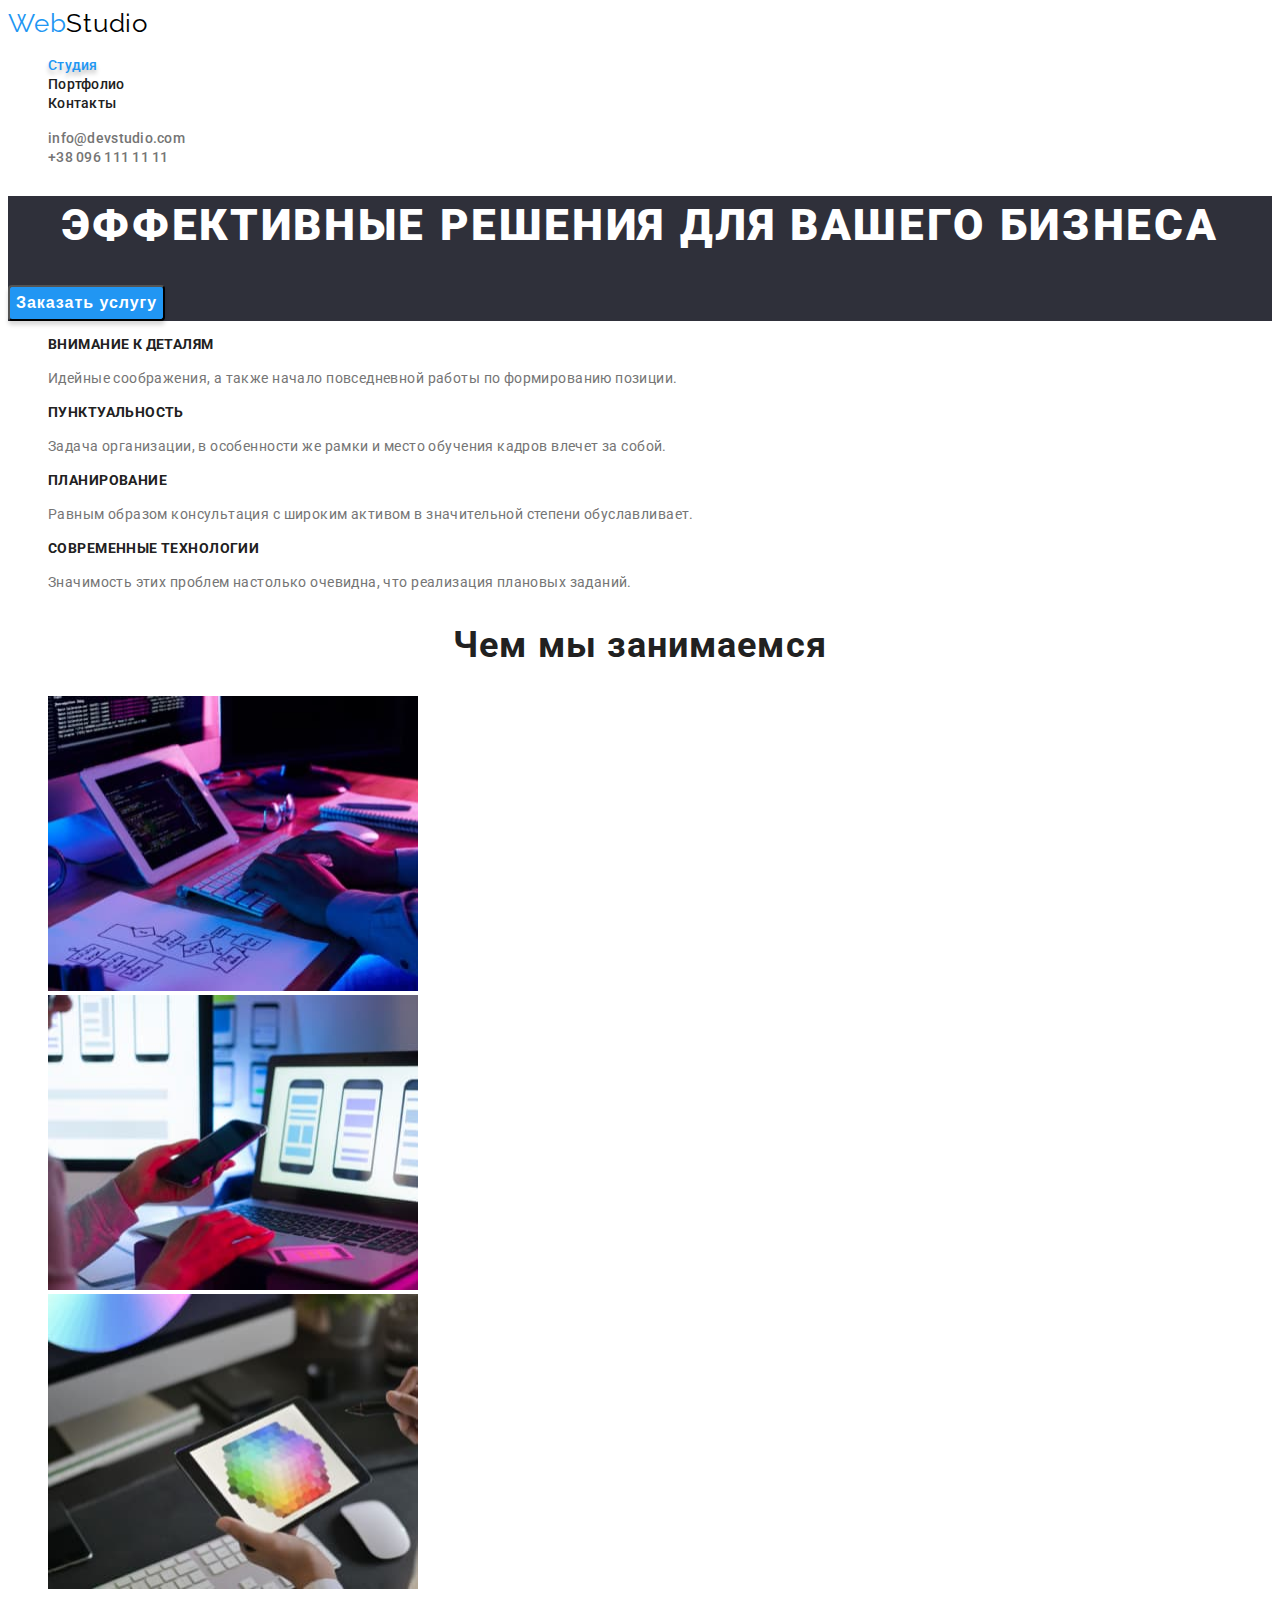
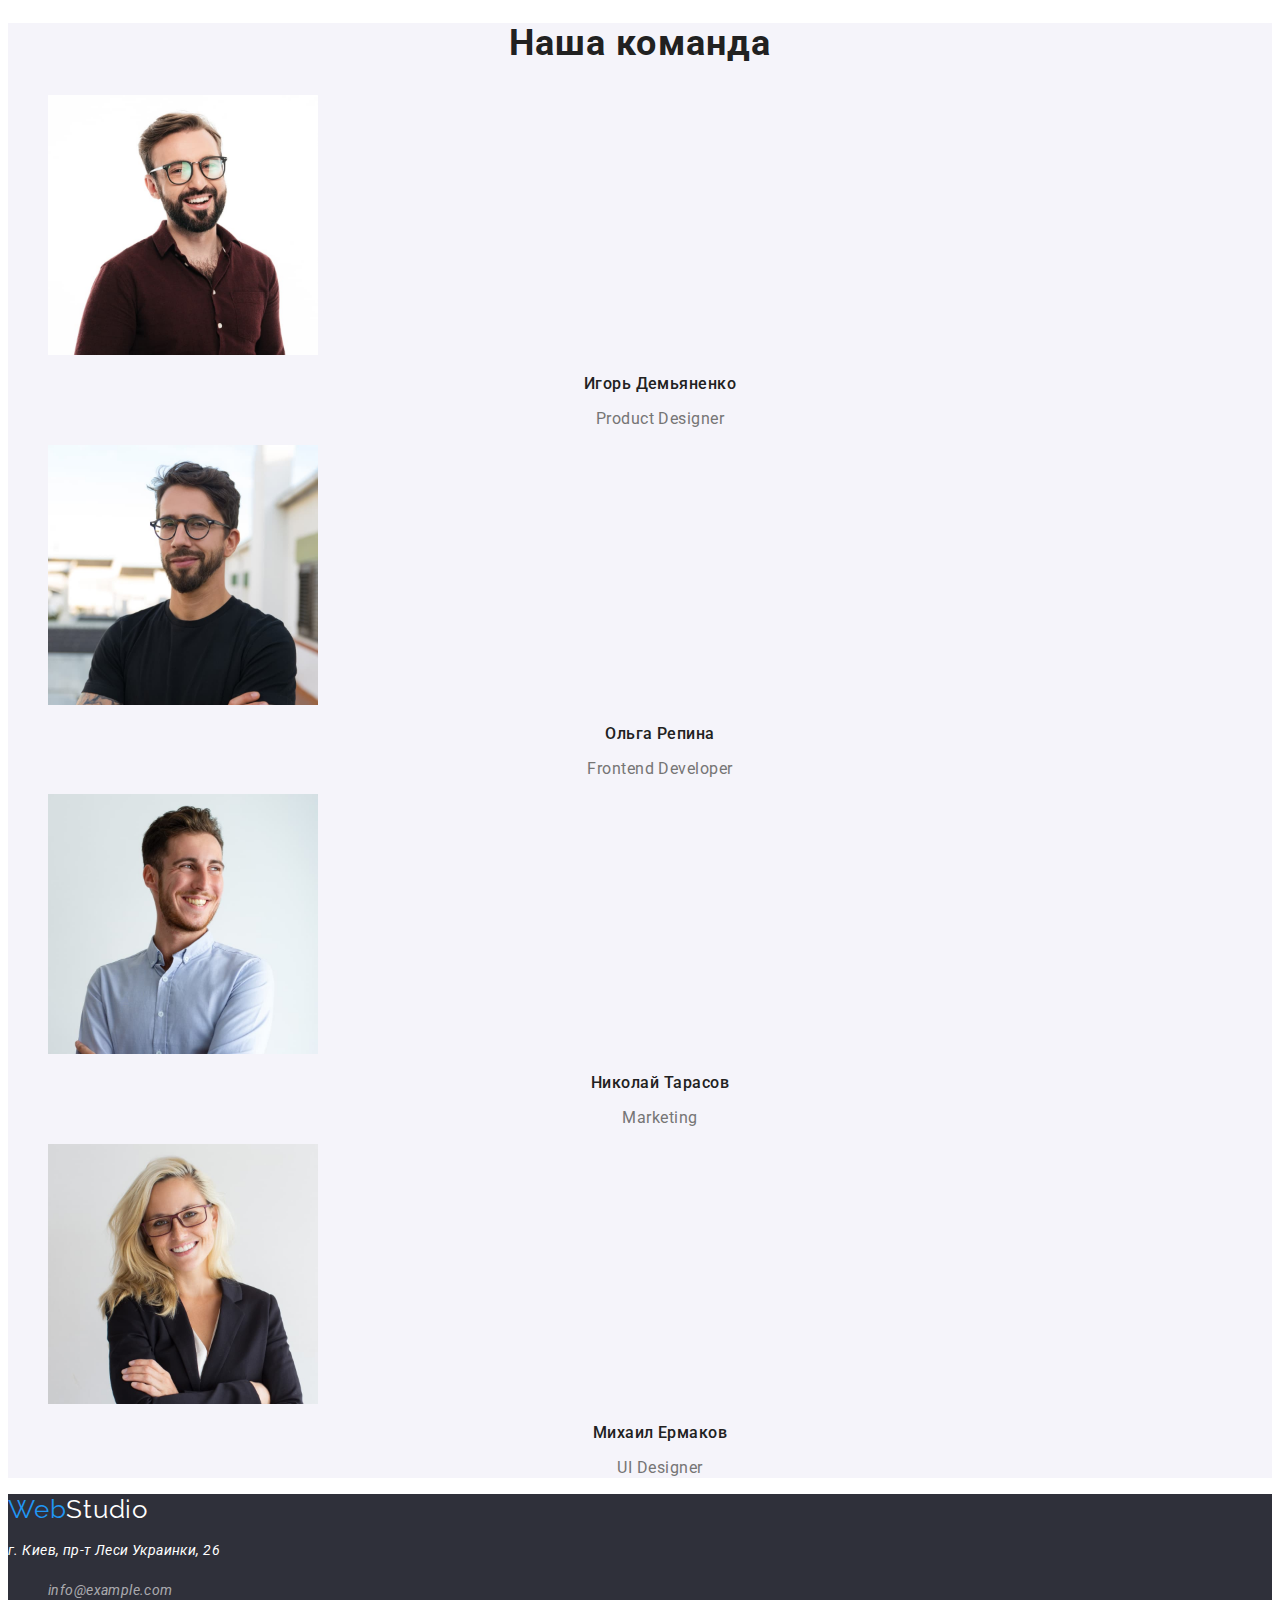
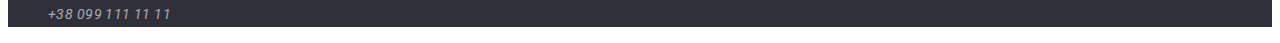
<file: index.html>
<!DOCTYPE html>
<html lang="ru">
<head>
    <meta charset="UTF-8">
    <meta http-equiv="X-UA-Compatible" content="IE=edge">
    <meta name="viewport" content="width=device-width, initial-scale=1.0">
    <title>WebStudio</title>
    <link rel="preconnect" href="https://fonts.googleapis.com">
    <link rel="preconnect" href="https://fonts.gstatic.com" crossorigin>
    <link href="https://fonts.googleapis.com/css2?family=Raleway:wght@700&family=Roboto:wght@400;500;700;900&display=swap"
         rel="stylesheet">
    <link rel="stylesheet" href="./css/styles.css">
</head>
<body>
    <header>
        <nav>
        <a class="link logo" href="">Web<span class="logo2">Studio</span></a>
        <ul class="list">
            <li><a class="link header-link-special" href="">Студия</a></li>
            <li><a class="link header-link" href="./portfolio.html">Портфолио</a></li>
            <li><a class="link header-link" href="">Контакты</a></li>
        </ul>
        </nav>
        <ul class="list">
            <li><a class="link first-contact" href="mailto:info@devstudio.com">info@devstudio.com</a></li>
            <li><a class="link first-contact" href="tel:380961111111">+38 096 111 11 11</a></li>
        </ul>
    </header>
    <main>
        <section class="hero">
            <h1 class="main-title">Эффективные решения для вашего бизнеса</h1>
            <button  type="button" class="first-btn"><span class="text-btn">Заказать услугу</span></button>
        </section>
        <section>
            <h2 class="visually-hiden">текст</h2>
            <ul class="list">
                <li><h3 class="section-pretitle">Внимание к деталям</h3> <p class="section-text"> Идейные соображения, а также начало повседневной работы по формированию позиции.</p></li>
                <li><h3 class="section-pretitle">Пунктуальность</h3><p class="section-text">Задача организации, в особенности же рамки и место обучения кадров влечет за собой.</p></li>
                <li><h3 class="section-pretitle">Планирование</h3><p class="section-text">Равным образом консультация с широким активом в значительной степени обуславливает.</p></li>
                <li><h3 class="section-pretitle">Современные технологии</h3><p class="section-text">Значимость этих проблем настолько очевидна, что реализация плановых заданий.</p></li>
                </ul>
        </section>
        <section>
            <h2 class="second-title">Чем мы занимаемся</h2>
            <ul class="list">
                <li>
                    <img src="./images/box1.jpg" 
                    alt="человек пишет код"
                    width="370"
                    height="295"
                    />
                </li>
                <li>
                    <img src="./images/box2.jpg" 
                    alt="человек смотрит на макет"
                    width="370"
                    height="295"
                    />
                </li>
                <li>
                    <img src="./images/box3.jpg" 
                    alt="человек смотрит на палитру"
                    width="370"
                    height="295"
                    />
                </li>
            </ul>
        </section>
        <section class="second-section">
            <h2 class="second-title">Наша команда</h2>
            <ul class="list">
                <li>
                    <img src="./images/img4.jpg"
                     alt="Сотрудник1"
                     width="270"
                     height="260"
                    />
                    <h3 class="namesofppl">Игорь Демьяненко</h3>
                    <p lang="en" class="description">Product Designer</p>
                </li>
                <li>
                    <img src="./images/img3.jpg" 
                     alt="Сотрудник2"
                     width="270"
                     height="260"
                    />
                    <h3 class="namesofppl">Ольга Репина</h3>
                    <p lang="en" class="description">Frontend Developer</p>
                </li>
                <li>
                    <img src="./images/img2.jpg" 
                     alt="Сотрудник3"
                     width="270"
                     height="260"
                    />
                    <h3 class="namesofppl">Николай Тарасов</h3>
                    <p lang="en" class="description">Marketing</p>
                </li>
                <li>
                    <img src="./images/img1.jpg"
                     alt="Сотрудник4"
                     width="270"
                     height="260"
                    />
                    <h3 class="namesofppl">Михаил Ермаков</h3>
                    <p lang="en" class="description">UI Designer</p>
                </li>
            </ul>
        </section>
    </main>
    <footer class="footer">
        <a class="link logo" href="">Web<span class="logo3">Studio</span></a>
        <address>
            <p class="adress">г. Киев, пр-т Леси Украинки, 26</p>
            <ul class="list">
                <li><a class="link contact" href="mailto:info@example.com">info@example.com</a></li>
                <li><a class="link contact" href="tel:+380991111111">+38 099 111 11 11</a></li>
            </ul>
        </address>
    </footer>
</body>
</html>
</file>
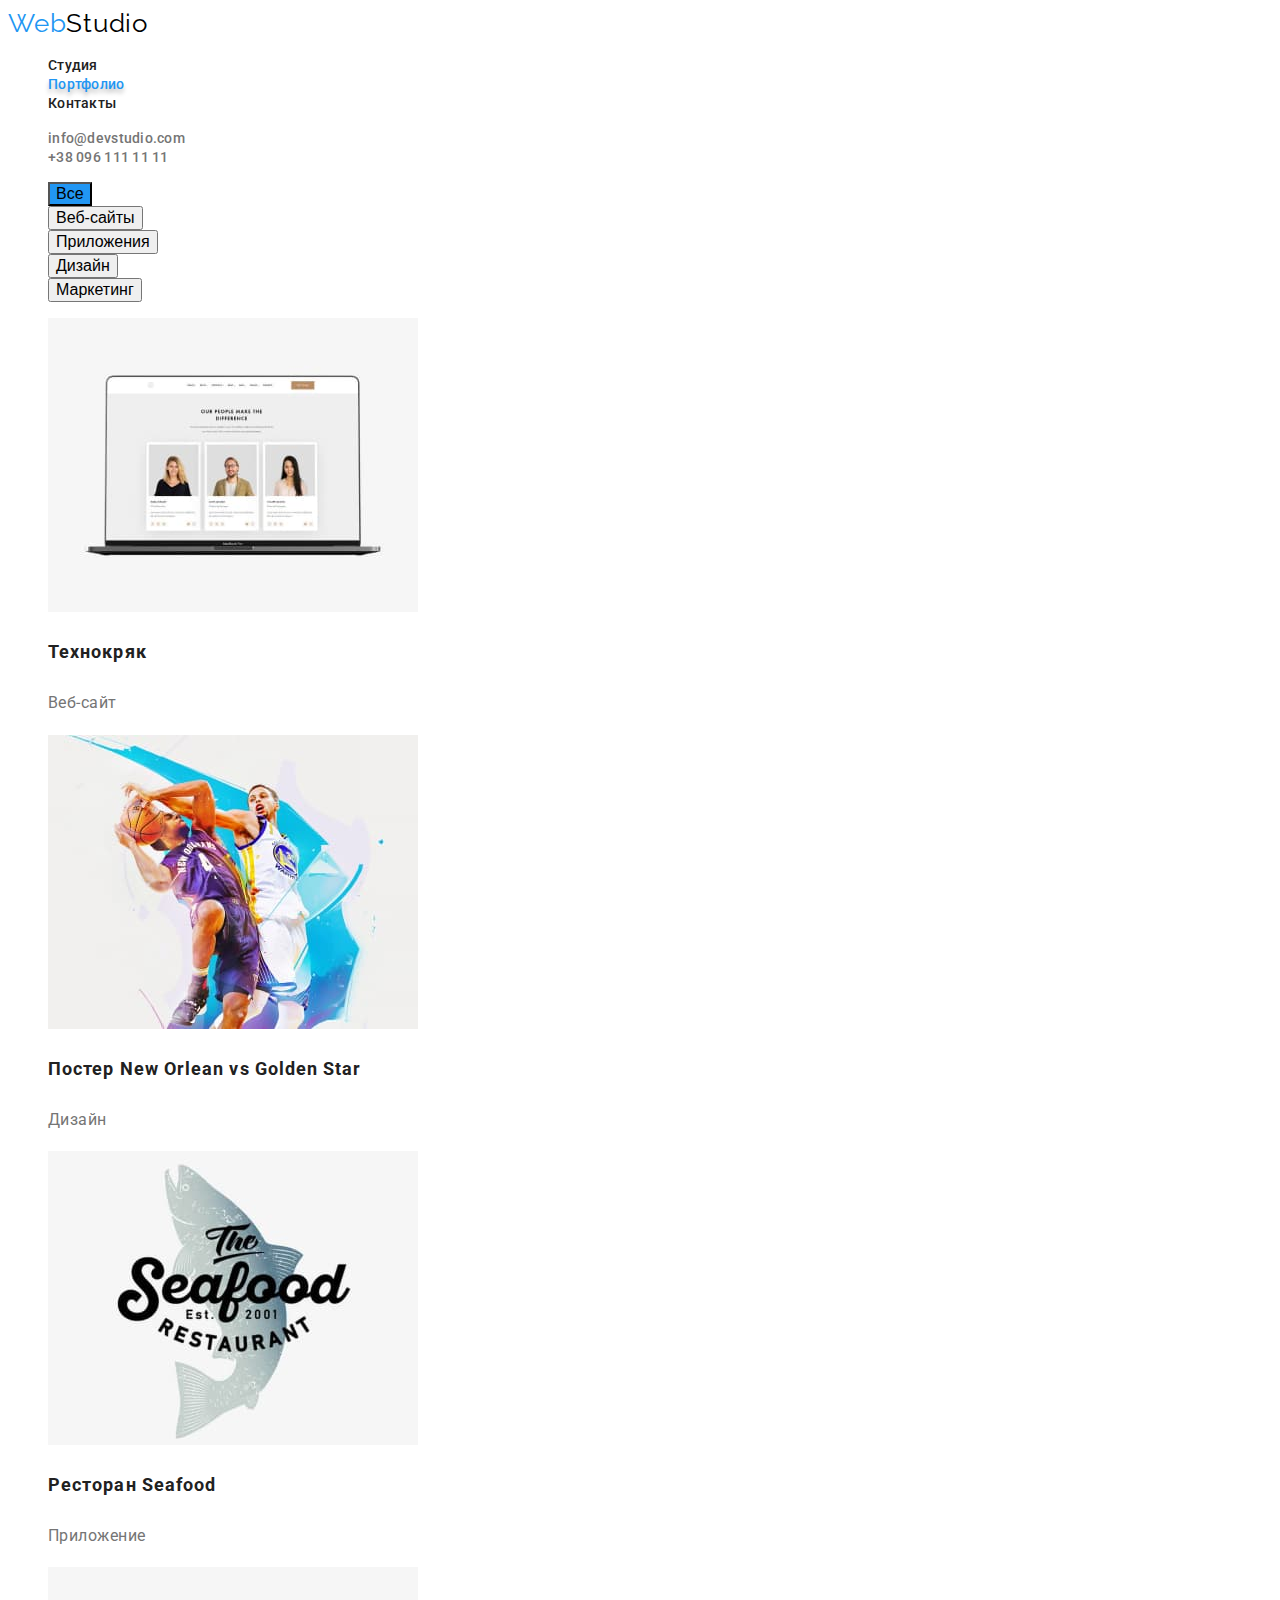
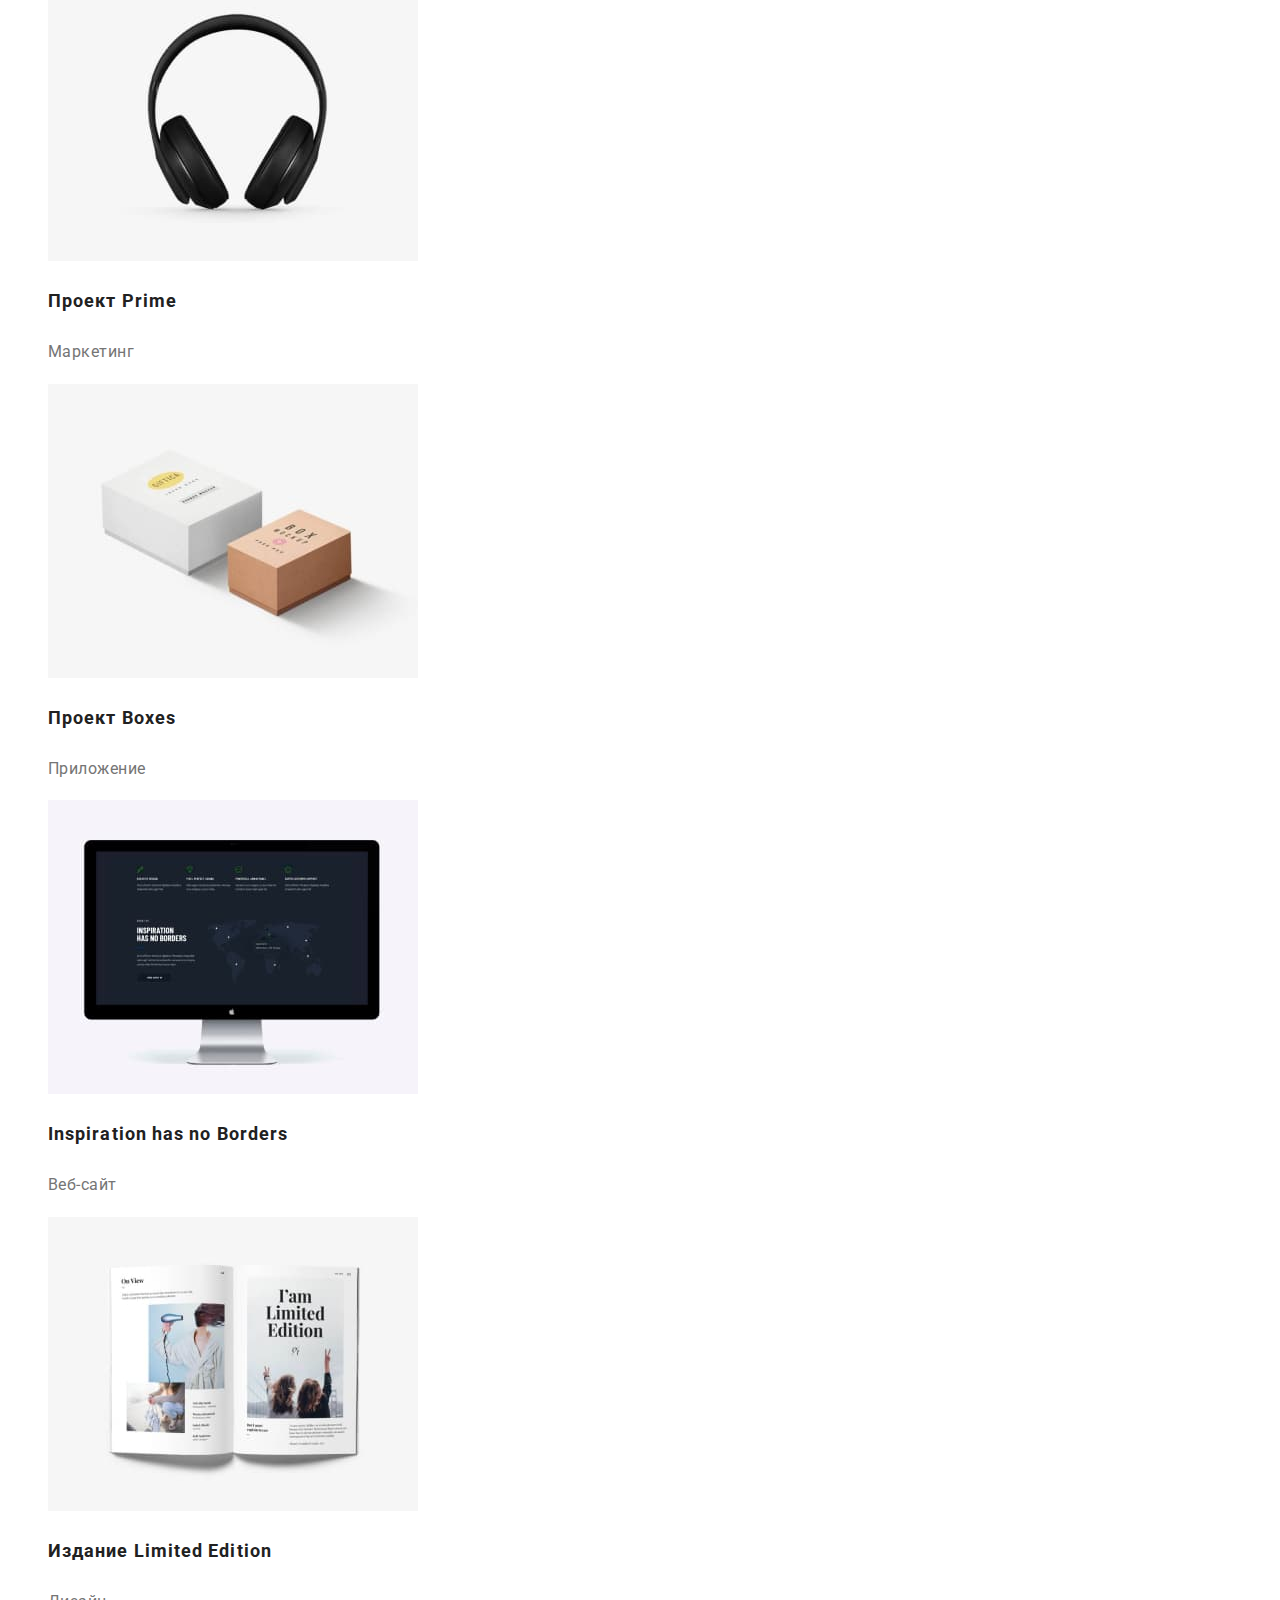
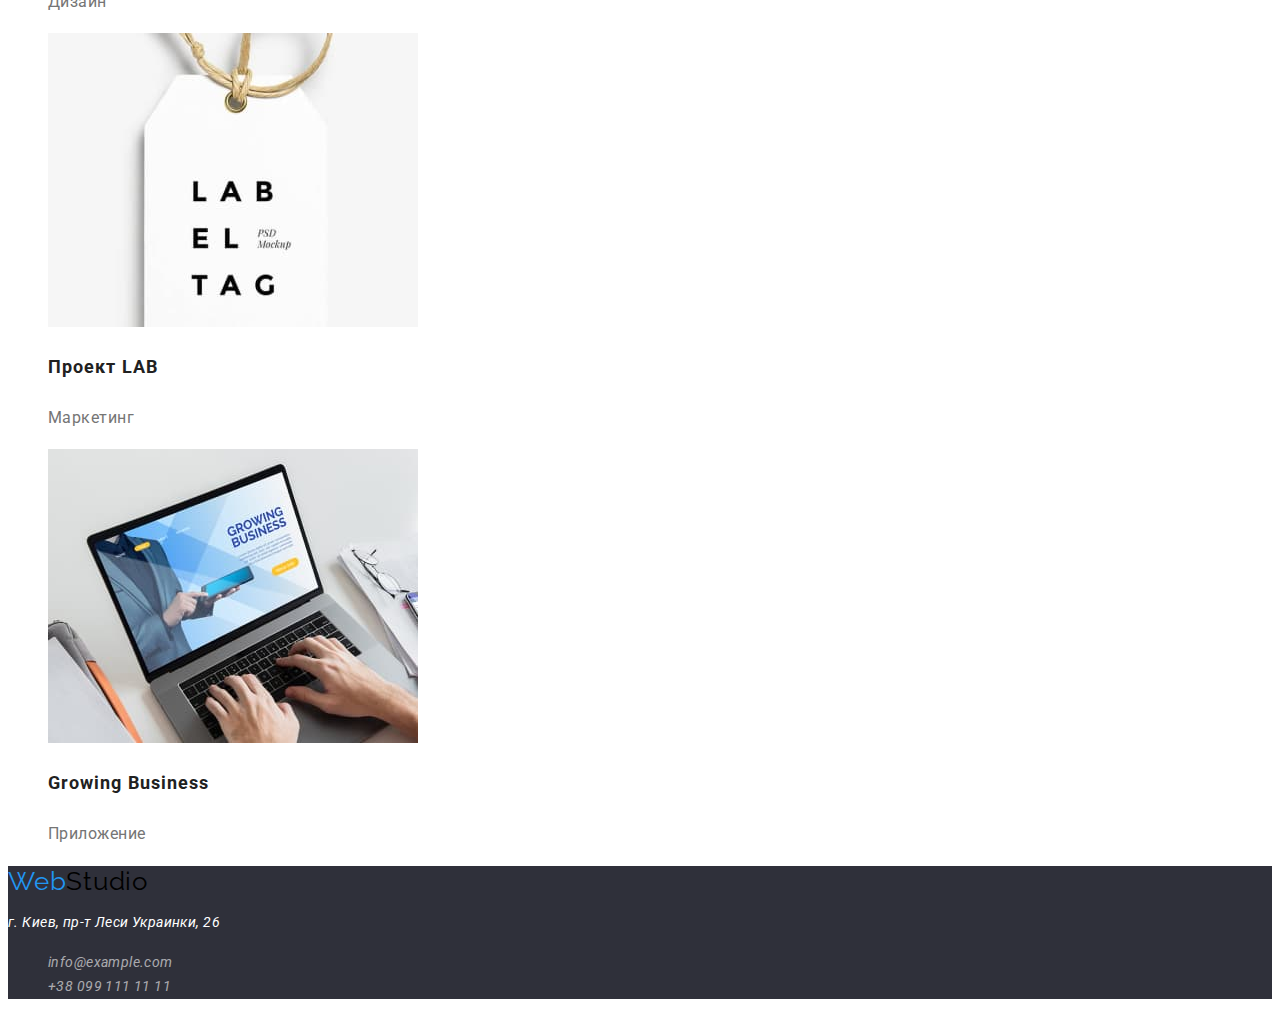
<file: portfolio.html>
<!DOCTYPE html>
<html lang="ru">

<head>
    <meta charset="UTF-8">
    <meta http-equiv="X-UA-Compatible" content="IE=edge">
    <meta name="viewport" content="width=device-width, initial-scale=1.0">
    <title>Portfolio</title>
    <link rel="preconnect" href="https://fonts.googleapis.com">
    <link rel="preconnect" href="https://fonts.gstatic.com" crossorigin>
    <link
        href="https://fonts.googleapis.com/css2?family=Raleway:wght@700&family=Roboto:wght@400;500;700;900&display=swap"
        rel="stylesheet">
    <link rel="stylesheet" href="./css/styles.css">
</head>
<body>
    <header>
        <nav>
            <a class="link logo" href="">Web<span class="logo2">Studio</span></a>
            <ul class="list">
                <li><a class="link header-link" href="./index.html">Студия</a></li>
                <li><a class="link header-link-special" href="">Портфолио</a></li>
                <li><a class="link header-link" href="">Контакты</a></li>
            </ul>
        </nav>
        <ul class="list">
            <li><a class="link first-contact" href="mailto:info@devstudio.com">info@devstudio.com</a></li>
            <li><a class="link first-contact" href="tel:380961111111">+38 096 111 11 11</a></li>
        </ul>
    </header>
    <main>
        <section>
            <ul class="list">
                <li> <button type="button" class="section-btn text-special">Все</button></li>
                <li> <button type="button" class="section-btn">Веб-сайты</button></li>
                <li> <button type="button" class="section-btn">Приложения</button></li>
                <li> <button type="button" class="section-btn">Дизайн</button></li>
                <li> <button class="section-btn" type="button" >Маркетинг</button></li>
            </ul>
            <ul class="list">
                <li> 
                    <img src="./images/img (4).jpg" alt="" width="370" height="294" />
                    <h3 class="nameofapicture">Технокряк</h3>
                    <p class="pre-name">Веб-сайт</p>
                </li>
                <li>
                    <img src="./images/img (1) (1).jpg" alt="" width="370" height="294" />
                    <h3 class="nameofapicture">Постер New Orlean vs Golden Star</h3>
                    <p class="pre-name">Дизайн</p> 
                </li>
                <li>
                    <img src="./images/img (2) (1).jpg" alt="" width="370" height="294" />
                    <h3 class="nameofapicture">Ресторан Seafood</h3>
                    <p class="pre-name">Приложение</p>
                 </li>
                <li>
                    <img src="./images/img (3) (1).jpg" alt="" width="370" height="294" />
                    <h3 class="nameofapicture">Проект Prime</h3>
                    <p class="pre-name">Маркетинг</p>
                 </li>
                <li> 
                    <img src="./images/img (4) (1).jpg" alt="" width="370" height="294" />
                    <h3 class="nameofapicture">Проект Boxes</h3>
                    <p class="pre-name">Приложение</p>
                </li>
                <li>
                    <img src="./images/img (5).jpg" alt="" width="370" height="294" />
                    <h3 class="nameofapicture">Inspiration has no Borders</h3>
                    <p class="pre-name">Веб-сайт</p> </li>
                <li>
                    <img src="./images/img (6).jpg" alt="" width="370" height="294" />
                    <h3 class="nameofapicture">Издание Limited Edition</h3>
                    <p class="pre-name">Дизайн</p> </li>
                <li>
                    <img src="./images/img (7).jpg" alt="" width="370" height="294" />
                    <h3 class="nameofapicture">Проект LAB</h3>
                    <p class="pre-name">Маркетинг</p>
                 </li>
                <li>
                    <img src="./images/img (8).jpg" alt="" width="370" height="294" />
                    <h3 class="nameofapicture">Growing Business</h3>
                    <p class="pre-name">Приложение</p>
                </li>
            </ul>
        </section>
    </main>
    <footer class="footer">
        <a class="link logo" href="">Web<span class="logo2">Studio</span></a>
        <address>
            <p class="adress">г. Киев, пр-т Леси Украинки, 26</p>
            <ul class="list">
                <li><a class="link contact" href="mailto:info@example.com">info@example.com</a></li>
                <li><a class="link contact" href="tel:+380991111111">+38 099 111 11 11</a></li>
            </ul>
        </address>
    </footer>
    
</body>
</html>
</file>
<file: css/styles.css>
:root {
  --header-color: #2196f3;
  --btn-color: #2196f3;
  --hover-background-color: #188ce8;
  --second-header-color: #212121;
  --second-logo-color: #000000;
  --first-btn-color: #ffffff;
  --second-btn-color: #303030;
  --background-color: #2f303a;
  --section-text: #757575;
  --second-title-color: #303030;
}

body {
  font-family: "Roboto", sans-serif;
}

.list {
  list-style: none;
}

.link {
  text-decoration: none;
}

.logo {
  font-family: Raleway;
  font-size: 26px;
  line-height: 1.2;
  letter-spacing: 0.03em;
  color: var(--header-color);
}

.logo2 {
  color: var(--second-logo-color);
}

.header-link-special {
  font-weight: 500;
  font-size: 14px;
  line-height: 1.14;
  letter-spacing: 0.02em;
  color: #2196f3;
  text-shadow: 0px 4px 4px rgba(0, 0, 0, 0.25);
}

.header-link {
  font-weight: 500;
  font-size: 14px;
  line-height: 1.14;
  letter-spacing: 0.02em;
  color: var(--second-header-color);
}

.first-contact {
  font-weight: 500;
  font-size: 14px;
  line-height: 16px;
  letter-spacing: 0.02em;
  color: var(--section-text);
}

.header-link:hover,
.header-link:focus,
.first-contact:hover,
.first-contact:focus {
  color: var(--header-color);
}

.hero {
  background-color: var(--background-color);
}

.main-title {
  font-weight: 900;
  font-size: 44px;
  line-height: 1.36;
  text-align: center;
  letter-spacing: 0.06em;
  text-transform: uppercase;
  color: var(--first-btn-color);
}

.first-btn {
  background: var(--btn-color);
  box-shadow: 0px 4px 4px rgba(0, 0, 0, 0.15);
  border-radius: 4px;
  cursor: pointer;
}

.first-btn:hover,
.first-btn:focus {
  background-color: var(--hover-background-color);
}

.visually-hiden {
  position: absolute;
  white-space: nowrap;
  width: 1px;
  height: 1px;
  overflow: hidden;
  border: 0;
  padding: 0;
  clip: rect(0 0 0 0);
  clip-path: inset(50%);
  margin: -1px;
}

.text-btn {
  font-weight: bold;
  font-size: 16px;
  line-height: 1.9;
  display: flex;
  align-items: center;
  text-align: center;
  letter-spacing: 0.06em;
  color: var(--first-btn-color);
}

.section-pretitle {
  font-weight: bold;
  font-size: 14px;
  line-height: 1.14;
  letter-spacing: 0.03em;
  text-transform: uppercase;
  color: var(--second-header-color);
}

.section-text {
  font-size: 14px;
  line-height: 1.71;
  letter-spacing: 0.03em;
  color: var(--section-text);
}

.second-title {
  font-size: 36px;
  line-height: 1.16;
  text-align: center;
  letter-spacing: 0.03em;
  color: var(--second-header-color);
}

.second-section {
  background-color: #f5f4fa;
}

.namesofppl {
  font-weight: 500;
  font-size: 16px;
  line-height: 1.18;
  text-align: center;
  letter-spacing: 0.03em;
  color: var(--second-header-color);
}
.description {
  font-size: 16px;
  line-height: 1.18;
  text-align: center;
  letter-spacing: 0.03em;
  color: var(--section-text);
}

.footer {
  background-color: var(--background-color);
}

.logo3 {
  color: #ffffff;
}

.adress {
  font-size: 14px;
  line-height: 1.71;
  letter-spacing: 0.03em;
  color: var(--first-btn-color);
}

.contact {
  font-size: 14px;
  line-height: 1.71;
  letter-spacing: 0.03em;
  color: rgba(255, 255, 255, 0.6);
}

/* Вторая страинца */
.section-btn {
  font-size: 16px;
  font-weight: 500;
}

.section-btn:hover,
.section-btn:focus {
  color: var(--header-color);
}

.text-special:hover,
.text-special:focus {
  color: #ffffff;
}

.text-special {
  background: #2196f3;
}

.nameofapicture {
  font-weight: bold;
  font-size: 18px;
  line-height: 2;
  letter-spacing: 0.06em;
  color: var(--second-header-color);
}

.pre-name {
  font-size: 16px;
  line-height: 1.9;
  letter-spacing: 0.03em;
  color: var(--section-text);
}
</file>
